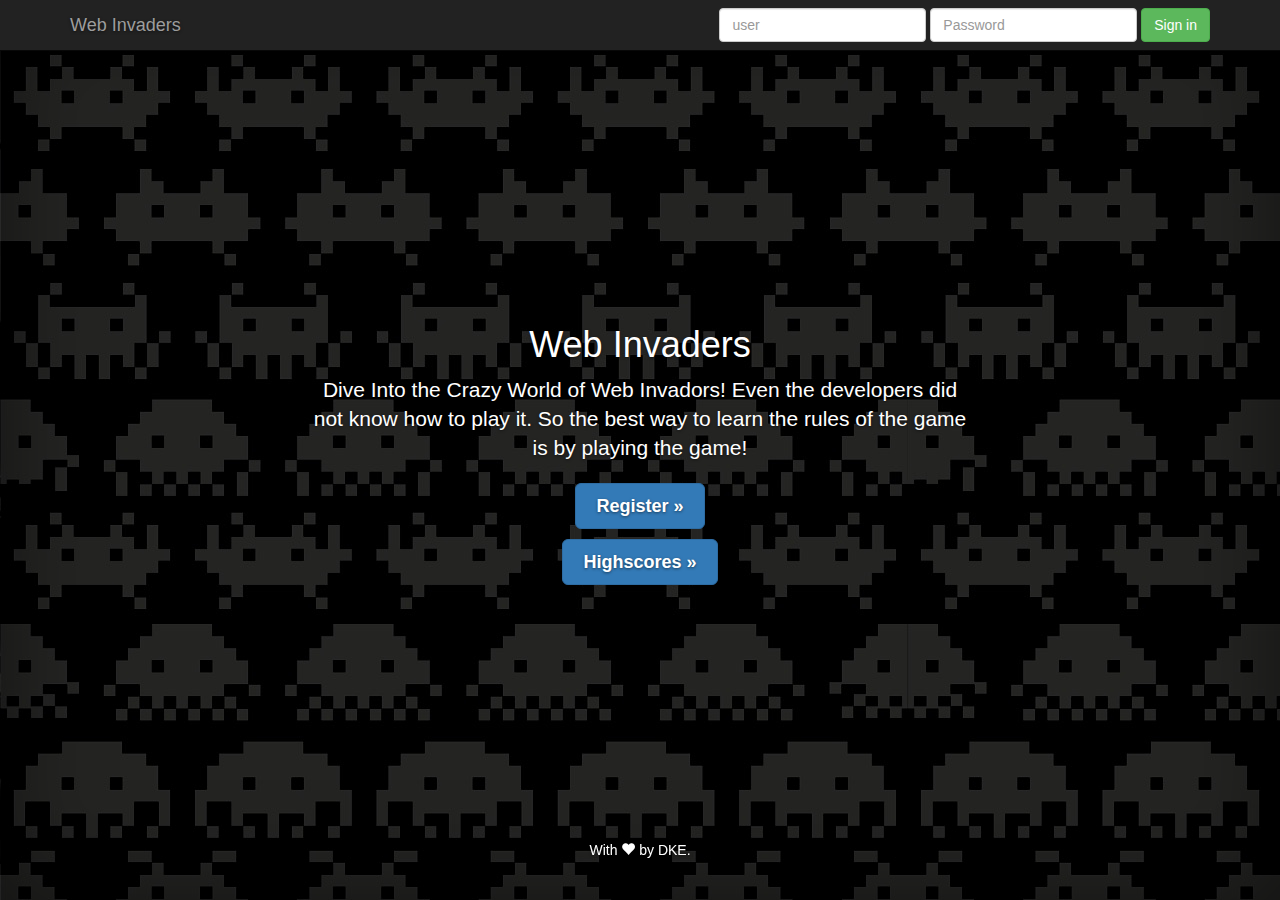
<file: index.html>
<!DOCTYPE html>
<html lang="en">
<head>
    <meta charset="utf-8">
    <meta http-equiv="X-UA-Compatible" content="IE=edge">
    <meta name="viewport" content="width=device-width, initial-scale=1">
    <!-- The above 3 meta tags *must* come first in the head; any other head content must come *after* these tags -->
    <meta name="description" content="">
    <meta name="author" content="">
    <link rel="icon" href="../../favicon.ico">

    <title>WebInvaders</title>

    <!-- Bootstrap core CSS -->
    <link href="css/bootstrap.min.css" rel="stylesheet">

    <!-- IE10 viewport hack for Surface/desktop Windows 8 bug -->
    <link href="css/ie10-viewport-bug-workaround.css" rel="stylesheet">

    <!-- Custom styles for this template -->
    <link href="css/cover.css" rel="stylesheet">
    <link href="css/extra.css" rel="stylesheet">
    <!-- Just for debugging purposes. Don't actually copy these 2 lines! -->
    <!--[if lt IE 9]>
    <script src="../../assets/js/ie8-responsive-file-warning.js"></script><![endif]-->
    <script src="js/ie-emulation-modes-warning.js"></script>

    <!-- HTML5 shim and Respond.js for IE8 support of HTML5 elements and media queries -->
    <!--[if lt IE 9]>
    <script src="https://oss.maxcdn.com/html5shiv/3.7.3/html5shiv.min.js"></script>
    <script src="https://oss.maxcdn.com/respond/1.4.2/respond.min.js"></script>
    <![endif]-->
</head>

<body>

<div class="site-wrapper">

    <div class="site-wrapper-inner">

        <div class="cover-container">

            <nav class="navbar navbar-inverse navbar-fixed-top">
                <div class="container">
                    <div class="navbar-header">
                        <button type="button" class="navbar-toggle collapsed" data-toggle="collapse"
                                data-target="#navbar" aria-expanded="false" aria-controls="navbar">
                            <span class="sr-only">Toggle navigation</span>
                            <span class="icon-bar"></span>
                            <span class="icon-bar"></span>
                            <span class="icon-bar"></span>
                        </button>
                        <a class="navbar-brand" href="">Web Invaders</a>
                    </div>

                    <div id="navbar" class="navbar-collapse collapse">
                        <form action="login_post.php" method="post" class="navbar-form navbar-right">
                            <div class="form-group">
                                <input type="text" placeholder="user" name="user" class="form-control" required>
                            </div>
                            <div class="form-group">
                                <input type="password" placeholder="Password" name="password" class="form-control"
                                       required>
                            </div>
                            <button type="submit" class="btn btn-success">Sign in</button>
                        </form>
                    </div><!--/.navbar-collapse -->
                </div>
            </nav>


            <div class="inner cover">
                <h1 class="cover-heading">Web Invaders</h1>
                <p class="lead">
                    Dive Into the Crazy World of Web Invadors!
                    Even the developers did not know how to play it. So the best way to learn the rules of the game is
                    by playing the game!
                <p class="lead">
                <p><a class="btn btn-primary btn-lg" href="register.html" role="button">Register &raquo;</a></p>
                <p><a class="btn btn-primary btn-lg" href="scores.html" role="button">Highscores &raquo;</a></p>
                </p>
            </div>

            <div class="navbar-fixed-bottom">
                <div class="inner">
                    <p>With <span class="glyphicon glyphicon-heart"></span> by DKE.</p>
                </div>
            </div>

        </div>

    </div>

</div>

<!-- Bootstrap core JavaScript
================================================== -->
<!-- Placed at the end of the document so the pages load faster -->
<script src="https://ajax.googleapis.com/ajax/libs/jquery/1.12.4/jquery.min.js"></script>
<script>window.jQuery || document.write('<script src="js/vendor/jquery.min.js"><\/script>')</script>
<script src="js/bootstrap.min.js"></script>
<!-- IE10 viewport hack for Surface/desktop Windows 8 bug -->
<script src="js/ie10-viewport-bug-workaround.js"></script>
</body>
</html>
</file>
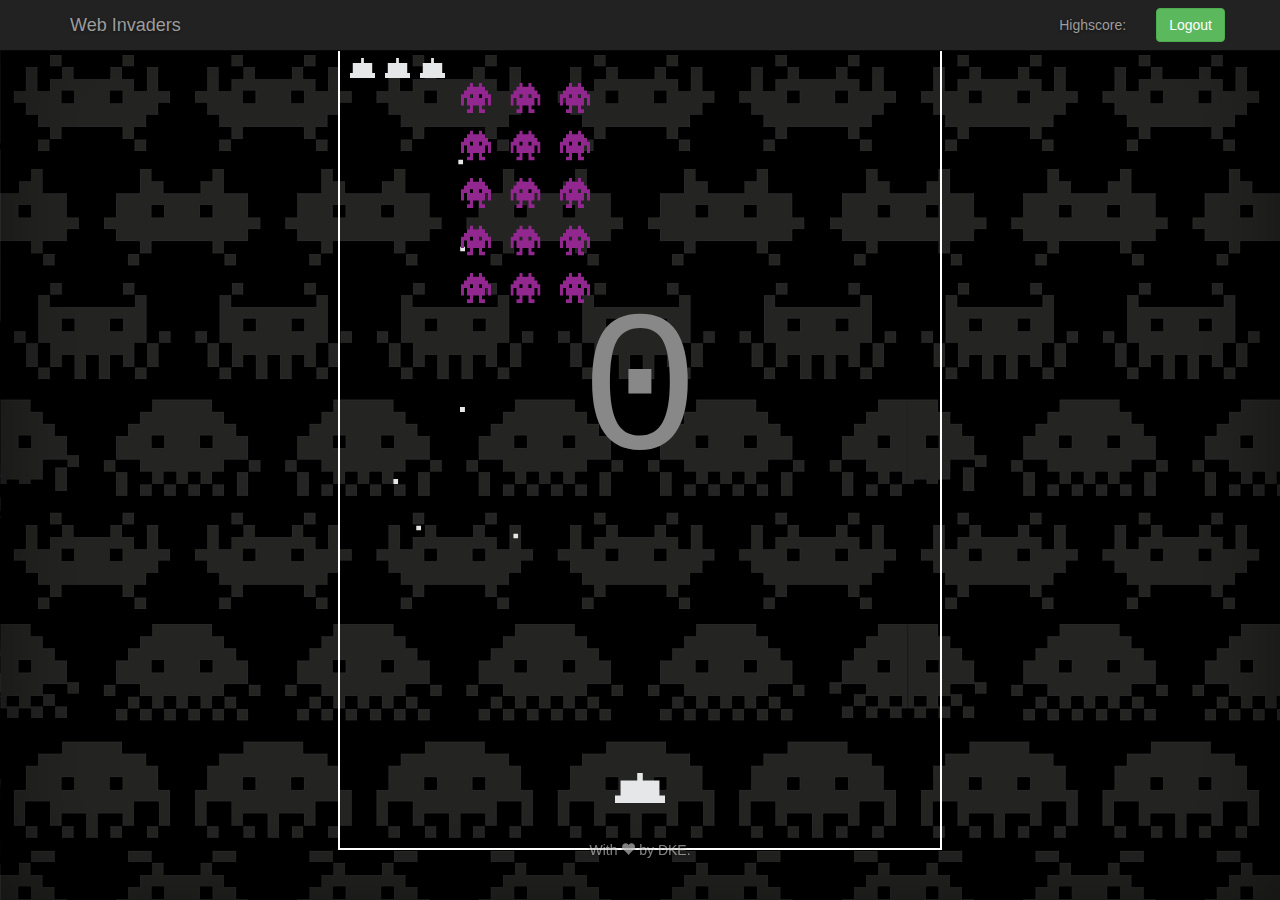
<file: game.html>
<!DOCTYPE html>
<html lang="en">

<head>
    <meta charset="utf-8">
    <meta http-equiv="X-UA-Compatible" content="IE=edge">
    <meta name="viewport" content="width=device-width, initial-scale=1">
    <!-- The above 3 meta tags *must* come first in the head; any other head content must come *after* these tags -->
    <meta name="description" content="">
    <meta name="author" content="">
    <link rel="icon" href="../../favicon.ico">

    <title>Web Invaders</title>

    <!-- Bootstrap core CSS -->
    <link href="css/bootstrap.min.css" rel="stylesheet">

    <!-- IE10 viewport hack for Surface/desktop Windows 8 bug -->
    <link href="css/ie10-viewport-bug-workaround.css" rel="stylesheet">

    <!-- Custom styles for this template -->
    <link href="css/cover.css" rel="stylesheet">
    <link href="css/extra.css" rel="stylesheet">
    <!-- Just for debugging purposes. Don't actually copy these 2 lines! -->
    <!--[if lt IE 9]><script src="js/ie8-responsive-file-warning.js"></script><![endif]-->
    <script src="js/ie-emulation-modes-warning.js"></script>

    <script type="text/javascript" src="js/jquery-3.1.1.js"></script>
    <script type="text/javascript" src="js/game.js"></script>

    <link href="css/webinvaders.css" rel="stylesheet">
    <script type="text/javascript" src='js/webinvaders.js'></script>
    <!-- HTML5 shim and Respond.js for IE8 support of HTML5 elements and media queries -->
    <!--[if lt IE 9]>
          <script src="https://oss.maxcdn.com/html5shiv/3.7.3/html5shiv.min.js"></script>
          <script src="https://oss.maxcdn.com/respond/1.4.2/respond.min.js"></script>
        <![endif]-->
</head>

<body>

    <div class="site-wrapper">

        <div class="site-wrapper-inner">
            <div class="cover-container">
                <nav class="navbar navbar-inverse navbar-fixed-top">
                    <div class="container">
                        <div class="navbar-header">
                            <button type="button" class="navbar-toggle collapsed" data-toggle="collapse" data-target="#navbar" aria-expanded="false" aria-controls="navbar">
                                <span class="sr-only">Toggle navigation</span>
                                <span class="icon-bar"></span>
                                <span class="icon-bar"></span>
                                <span class="icon-bar"></span>
                            </button>
                            <a class="navbar-brand" href="">Web Invaders</a>
                        </div>
                        <div id="navbar" class="collapse navbar-collapse">
                            <ul class="nav navbar-nav navbar-right">
                                <li><a href="#" id="userName"></a></li>
                                <li><a href="scores.html" id="highScore">Highscore: </a></li>


                                <form  action="logout.php" method="post" class="navbar-form navbar-right">
                                    <button type="submit" class="btn btn-success" id="logout">Logout</button>
                                </form>
                            </ul>
                        </div><!--/.nav-collapse -->
                    </div>
                </nav>

                    <canvas id='game'></canvas>


                <div class="mastfoot">
                    <div class="inner">
                        <footer>
                            <p>With <span class="glyphicon glyphicon-heart"></span> by DKE.</p>
                        </footer>
                    </div>
                </div>

            </div>

        </div>

    </div>

    <!-- Bootstrap core JavaScript
        ================================================== -->
    <!-- Placed at the end of the document so the pages load faster -->
    <script src="https://ajax.googleapis.com/ajax/libs/jquery/1.12.4/jquery.min.js"></script>
    <script>window.jQuery || document.write('<script src="js/vendor/jquery.min.js"><\/script>')</script>
    <script src="js/bootstrap.min.js"></script>
    <!-- IE10 viewport hack for Surface/desktop Windows 8 bug -->
    <script src="js/ie10-viewport-bug-workaround.js"></script>
</body>

</html>
</file>
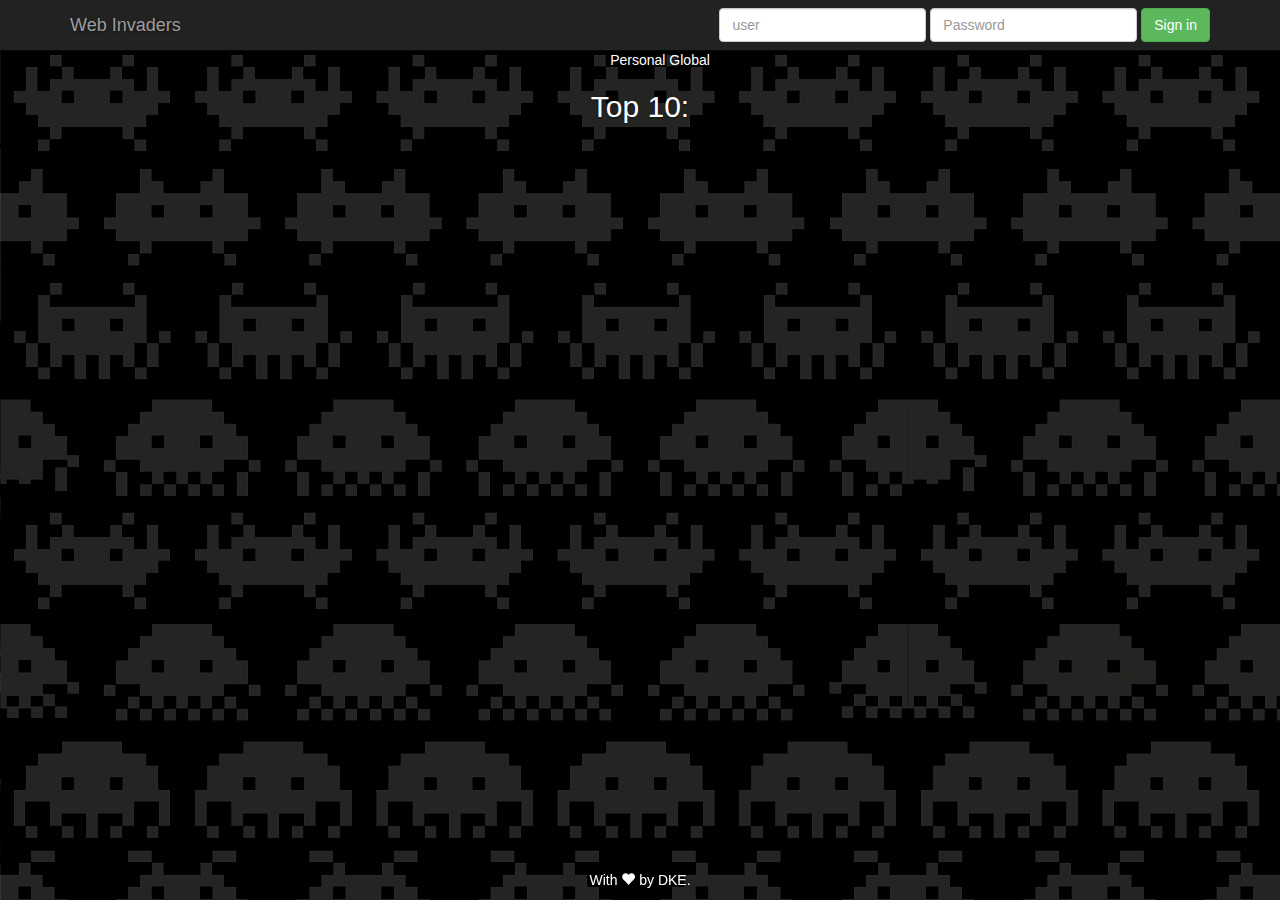
<file: scores.html>
<!DOCTYPE html>
<html lang="en">
<head>
    <meta charset="utf-8">
    <meta http-equiv="X-UA-Compatible" content="IE=edge">
    <meta name="viewport" content="width=device-width, initial-scale=1">
    <!-- The above 3 meta tags *must* come first in the head; any other head content must come *after* these tags -->
    <meta name="description" content="">
    <meta name="author" content="">
    <link rel="icon" href="favicon.ico">

    <title>Highscores</title>

    <!-- Bootstrap core CSS -->
    <link href="css/bootstrap.min.css" rel="stylesheet">

    <!-- IE10 viewport hack for Surface/desktop Windows 8 bug -->
    <link href="css/ie10-viewport-bug-workaround.css" rel="stylesheet">

    <!-- Custom styles for this template -->
    <link href="css/jumbotron.css" rel="stylesheet">
    <link href="css/cover.css" rel="stylesheet">
    <link href="css/extra.css" rel="stylesheet">

    <!-- Just for debugging purposes. Don't actually copy these 2 lines! -->
    <!--[if lt IE 9]><script src="../../assets/js/ie8-responsive-file-warning.js"></script><![endif]-->
    <script src="js/ie-emulation-modes-warning.js"></script>
    <script type="text/javascript" src="js/jquery-3.1.1.js"></script>
    <script type="text/javascript" src="js/scores.js"></script>
    <!-- HTML5 shim and Respond.js for IE8 support of HTML5 elements and media queries -->
    <!--[if lt IE 9]>
    <script src="https://oss.maxcdn.com/html5shiv/3.7.3/html5shiv.min.js"></script>
    <script src="https://oss.maxcdn.com/respond/1.4.2/respond.min.js"></script>
    <![endif]-->
</head>

<body>

    <nav class="navbar navbar-inverse navbar-fixed-top">
        <div class="container">
            <div class="navbar-header">
                <button type="button" class="navbar-toggle collapsed" data-toggle="collapse" data-target="#navbar" aria-expanded="false" aria-controls="navbar">
                    <span class="sr-only">Toggle navigation</span>
                    <span class="icon-bar"></span>
                    <span class="icon-bar"></span>
                    <span class="icon-bar"></span>
                </button>
                <a class="navbar-brand" href="index.html">Web Invaders</a>
            </div>
            <div id="navbar" class="">
                <form  action="login_post.php" method="post" class="navbar-form navbar-right">
                    <div class="form-group">
                        <input type="text" placeholder="user" name="user" class="form-control">
                    </div>
                    <div class="form-group">
                        <input type="password" placeholder="Password" name="password" class="form-control">
                    </div>
                    <button type="submit" class="btn btn-success">Sign in</button>
                </form>
            </div><!--/.navbar-collapse -->
            <div id="navbar-right" class="hidden">
                <ul class="nav navbar-nav navbar-right">
                    <li>
                        <a href="#" id="userName"></a>
                    </li>
                    <li><a href="game.html" id="play">Play!</a></li>

                    <form action="logout.php" method="post" class="navbar-form navbar-right">
                        <button type="submit" class="btn btn-success" id="logout">Logout</button>
                    </form>
                </ul>
            </div>
        </div>
    </nav>



    <!-- Table belongs here -->
    <div id="t10">
        <ul>
            <a href="#personal" id="personal">Personal</a>
            <a href="#global" id="global">Global</a>
        </ul>
    </div>
    <h2> Top 10:</h2><br>
    <ol id="list"></ol>

    <footer  class="footer navbar-fixed-bottom text-center">
        <p>With <span class="glyphicon glyphicon-heart"></span> by DKE.</p>
    </footer>




    <!-- Bootstrap core JavaScript
    ================================================== -->
    <!-- Placed at the end of the document so the pages load faster -->
    <script src="https://ajax.googleapis.com/ajax/libs/jquery/1.12.4/jquery.min.js"></script>
    <script src="js/bootstrap.min.js"></script>
    <!-- IE10 viewport hack for Surface/desktop Windows 8 bug -->
    <script src="js/ie10-viewport-bug-workaround.js"></script>
</body>
</html>
</file>
<file: css/cover.css>
/*
 * Globals
 */

/* Links */
a,
a:focus,
a:hover {
  color: #fff;
}

#centeredNav{

    margin: 0 auto;
  white-space: nowrap;
}


/* Custom default button */
.btn-default,
.btn-default:hover,
.btn-default:focus {
  color: #333;
  text-shadow: none; /* Prevent inheritance from `body` */
  background-color: #fff;
  border: 1px solid #fff;
}


/*
 * Base structure
 */

html,
body {
  height: 100%;
  background-image: url("../img/space.jpg");
  background-size: cover;
  
}
body {
  color: #fff;
  text-align: center;
  text-shadow: 0 1px 3px rgba(0,0,0,.5);

}

/* Extra markup and styles for table-esque vertical and horizontal centering */
.site-wrapper {
  display: table;
  width: 100%;
  height: 100%; /* For at least Firefox */
  min-height: 100%;
  -webkit-box-shadow: inset 0 0 100px rgba(0,0,0,.5);
          box-shadow: inset 0 0 100px rgba(0,0,0,.5);
}
.site-wrapper-inner {
  display: table-cell;
  vertical-align: top;
}
.cover-container {
  margin-right: auto;
  margin-left: auto;
}

/* Padding for spacing */
.inner {
  padding: 30px;
}


/*
 * Header
 */
.masthead-brand {
  margin-top: 10px;
  margin-bottom: 10px;
}

.masthead-nav > li {
  display: inline-block;
}
.masthead-nav > li + li {
  margin-left: 20px;
}
.masthead-nav > li > a {
  padding-right: 0;
  padding-left: 0;
  font-size: 16px;
  font-weight: bold;
  color: #fff; /* IE8 proofing */
  color: rgba(255,255,255,.75);
  border-bottom: 2px solid transparent;
}
.masthead-nav > li > a:hover,
.masthead-nav > li > a:focus {
  background-color: transparent;
  border-bottom-color: #a9a9a9;
  border-bottom-color: rgba(255,255,255,.25);
}
.masthead-nav > .active > a,
.masthead-nav > .active > a:hover,
.masthead-nav > .active > a:focus {
  color: #fff;
  border-bottom-color: #fff;
}

@media (min-width: 768px) {
  .masthead-brand {
    float: left;
  }
  .masthead-nav {
    float: right;
  }
}


/*
 * Cover
 */

.cover {
  padding: 0 20px;
}
.cover .btn-lg {
  padding: 10px 20px;
  font-weight: bold;
}


/*
 * Footer
 */

.mastfoot {
  color: #999; /* IE8 proofing */
  color: rgba(255,255,255,.5);
}


/*
 * Affix and center
 */

@media (min-width: 768px) {
  /* Pull out the header and footer */
  .masthead {
    position: fixed;
    top: 0;
  }
  .mastfoot {
    position: fixed;
    bottom: 0;
  }
  /* Start the vertical centering */
  .site-wrapper-inner {
    vertical-align: middle;
  }
  /* Handle the widths */
  .masthead,
  .mastfoot,
  .cover-container {
    width: 100%; /* Must be percentage or pixels for horizontal alignment */
  }
}

@media (min-width: 992px) {
  .masthead,
  .mastfoot,
  .cover-container {
    width: 700px;
  }
}
</file>
<file: css/extra.css>
body {
  height: 100%;
  background-image: url("../img/space.jpg");
  background-size: cover;
}

.hidden {
    display: none !important;
}
</file>
<file: css/webinvaders.css>
#game{
    border: 2px solid white;
}
</file>
<file: css/jumbotron.css>
/* Move down content because we have a fixed navbar that is 50px tall */
body {
  padding-top: 50px;
  padding-bottom: 20px;
  background-color: #242422;
  color: white !important;
}

.jumbotron {
    background-image: url("../img/space.jpg");
    background-color: #17234E;
    color: white !important;
    padding: 8em inherit;
    margin-bottom: 0;
    min-height: 50%;
    
    background-repeat: no-repeat;
    background-position: center;
    -webkit-background-size: cover;
    background-size: cover;
}
</file>
<file: css/ie10-viewport-bug-workaround.css>
/*!
 * IE10 viewport hack for Surface/desktop Windows 8 bug
 * Copyright 2014-2015 Twitter, Inc.
 * Licensed under MIT (https://github.com/twbs/bootstrap/blob/master/LICENSE)
 */

/*
 * See the Getting Started docs for more information:
 * http://getbootstrap.com/getting-started/#support-ie10-width
 */
@-ms-viewport     { width: device-width; }
@-o-viewport      { width: device-width; }
@viewport         { width: device-width; }
</file>
